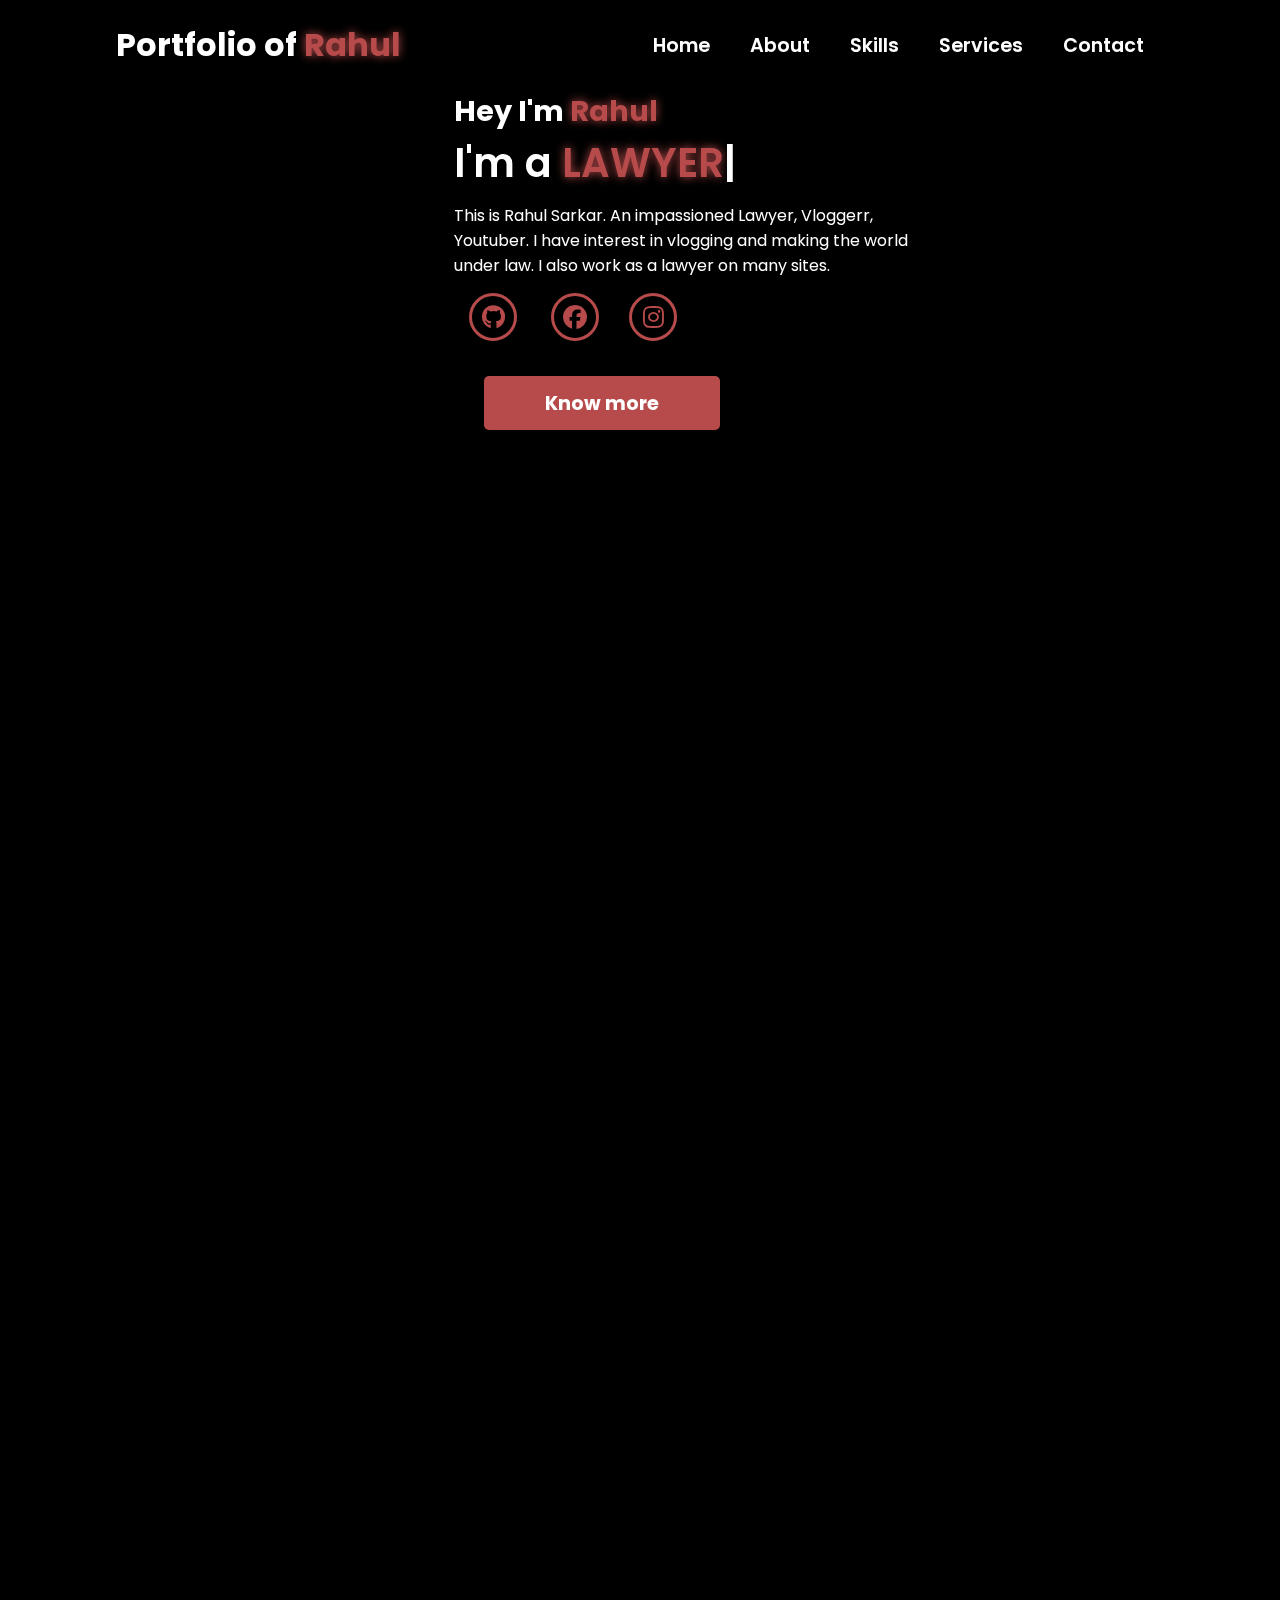
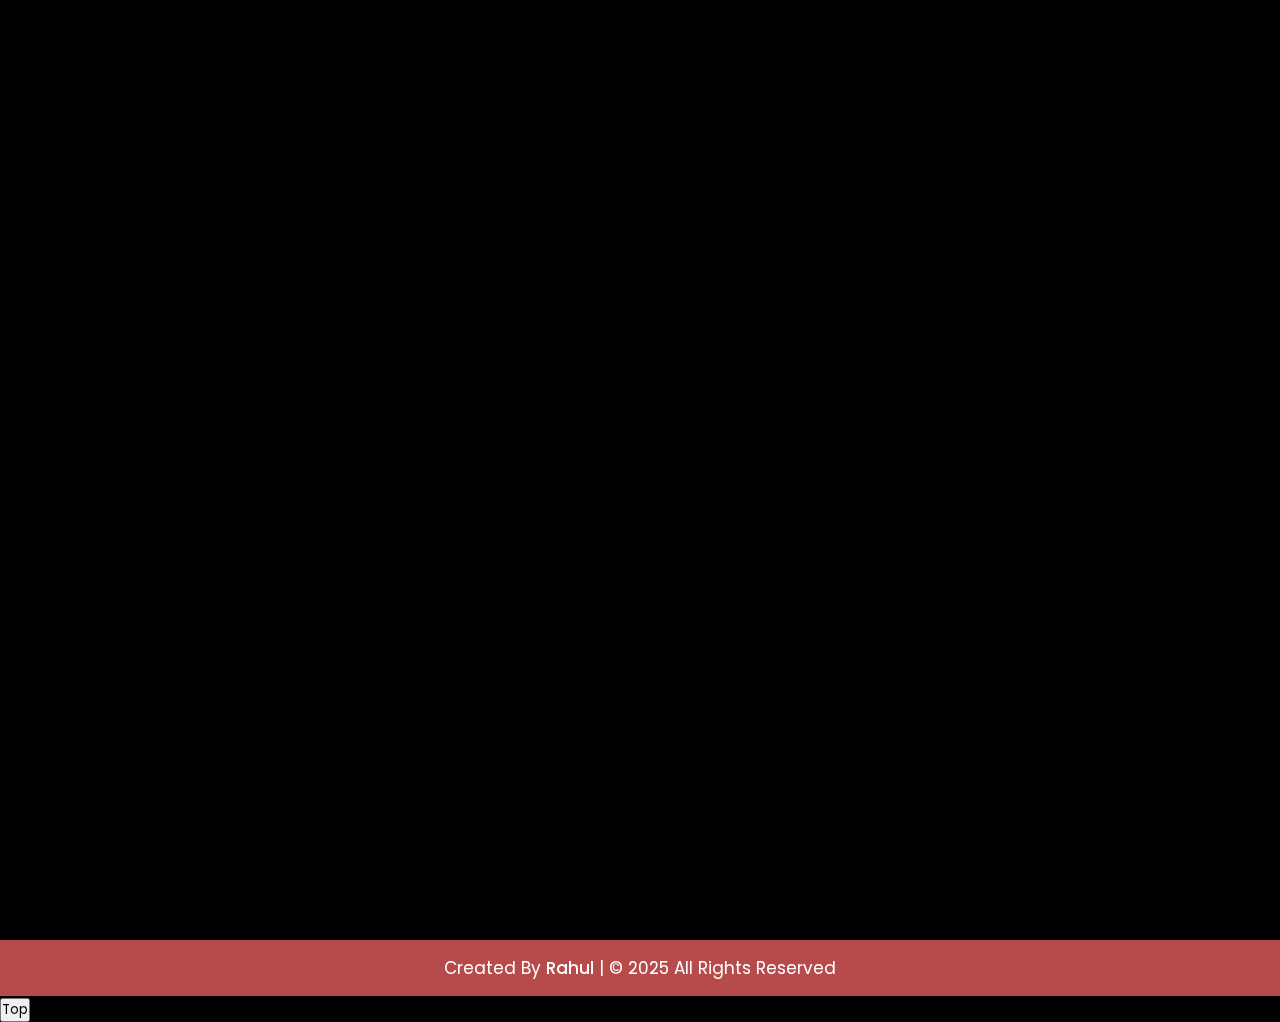
<file: index.html>
<!DOCTYPE html>
<html lang="en" dir="ltr">
  <head>
    <meta charset="UTF-8" />
    <meta name="viewport" content="width=device-width, initial-scale=1.0" />
    <meta name="description" content="Rahul Sarkar's Portfolio Website showcasing law, vlogging and photography with services.." />
    <meta name="keywords" content="Advocate Rahul Sarkar, Lawyer Rahul Sarkar, Vlogger Rahul Sarkar, Rahul Sarkar, adv-rahulsarkar, Rahul Sarkar Lawyer, LLB Rahul Sarkar" />
    <meta name="author" content="Rahul Sarkar" />
    <title>Rahul's Portfolio Website</title>
    <link rel="stylesheet" href="style.css" />
    <link rel="stylesheet" href="https://cdnjs.cloudflare.com/ajax/libs/font-awesome/6.5.2/css/all.min.css" />
    <link rel="stylesheet" href="https://unpkg.com/aos@next/dist/aos.css" />
  </head>
  <body>
  <!-- navgaition menu -->
  <nav>
    <div class="nav-container">
      <div class="logo" data-aos="zoom-in" data-aos-duration="1100">
        Portfolio of <span>Rahul</span>
      </div>
      <div class="links">
        <div class="link" data-aos="fade-up" data-aos-duration="1100" data-aos-delay="100"><a href="#home">Home</a></div>
        <div class="link" data-aos="fade-up" data-aos-duration="1100" data-aos-delay="200"><a href="#about">About</a></div>
        <div class="link" data-aos="fade-up" data-aos-duration="1100" data-aos-delay="300"><a href="#skills">Skills</a></div>
        <div class="link" data-aos="fade-up" data-aos-duration="1100" data-aos-delay="400"><a href="#services">Services</a>
        </div>
        <div class="link" data-aos="fade-up" data-aos-duration="1100" data-aos-delay="500"><a href="#contact">Contact</a></div>
      </div>
      <i class="fa-solid fa-bars hamburg" onclick="hamburg()"></i>
    </div>
    <div class="dropdown">
      <div class="links">
        <a href="#home">Home</a>
        <a href="#about">About</a>
        <a href="#skills">Skills</a>
        <a href="#services">Service</a>
        <a href="#contact">Contact</a>
        <i class="fa-solid fa-xmark cancel" onclick="cancel()"></i>
      </div>
    </div>
  </nav>
  <section id="home">
    <div class="main-container">
      <div class= data-aos="zoom-in" data-aos-duration="2500">
      
      </div>
      <div class="content">
        <h1 data-aos="fade-left" data-aos="fade-left" data-aos-duration="1100" data-aos-delay="700">Hey I'm
          <span>Rahul</span></h1>
        <div class="typewriter" data-aos="fade-right" data-aos-duration="1100" data-aos-delay="900">I'm a <span
            class="typewriter-text"></span><label for="">|</label></div>
        <p data-aos="flip-up" data-aos-duration="1100" data-aos-delay="1100">This is Rahul Sarkar. An impassioned Lawyer, Vloggerr, Youtuber. I have interest in vlogging and making the world under law. I also work as a lawyer on many sites.</p>
        <div class="social-links">
          <a href="https://github.com/adv-rahulsarkar" data-aos="zoom-out" data-aos-duration="1100" data-aos-delay="1300"><i
              class="fa-brands fa-github"></i></a>
          <a href="https://www.facebook.com/share/19Fyu5itLU/" data-aos="fade-up" data-aos-duration="1100" data-aos-delay="1400"><i
              class="fa-brands fa-facebook"></i></a
              <a href="https://www.instagram.com/rahul_s1176?igsh=MWhmdWM3cHV3Y3AyaQ==" data-aos="fade-up" data-aos-duration="1100" data-aos-delay="1600"><i
                class="fa-brands fa-instagram"></i></a>
              
                  
        </div>
        <div class="btn" data-aos="zoom-in-left" data-aos-duration="1100" data-aos-delay="1700">
          <button onclick="window.location.href='https://advocate-sarkar-portfolio.lovable.app/'">Know more </button>
        </div>
      </div>
    </div>
  </section>


  <!-- About Section Start -->

  <section class="about" id="about">
    <div class="content">
      <div class="title" data-aos="fade-up" data-aos-duration="1100"><span>Who is Rahul?</span></div>
      <div class="about-details">
        <div class="left" data-aos="fade-right" data-aos-duration="1100" data-aos-delay="100">
          <img src="main1.jpg" alt="" />
        </div>
        <div class="right">
          <div class="topic" data-aos="fade-left" data-aos-duration="1100" data-aos-delay="200">My Background
          </div>
          <p data-aos="fade-right" data-aos-duration="1100" data-aos-delay="400">I am a boy from a small town of West Bengal with skils like Lawyer, Spoken English, Photography, Vlogging etc. I have also worked as a Lawyer. I have also worked as a Digital Marketing Trainer.
          </p>
          <div class="topic" data-aos="fade-left" data-aos-duration="1100" data-aos-delay="200">My Education
          </div>
          <p data-aos="fade-right" data-aos-duration="1100" data-aos-delay="400">My first school is situated in our locality. Then I moved to a local High School where I compeleted my higher secondary education. And now am completing my 5 years of LLB course from 2020 to 2025</p>
        </div>
      </div>
    </div>
  </section>


  <!-- My Skill Section Start -->
  <section class="skills" id="skills">
    <div class="content">
      <div class="title" data-aos="fade-up" data-aos-duration="1100"><span>My Skills</span></div>
      <div class="skills-details">
        <div class="text">
          <div class="topic" data-aos="fade-right" data-aos-duration="1100" data-aos-delay="100">Skills Reflects Our
            Knowledge</div>
          <p data-aos="flip-down" data-aos-duration="1100" data-aos-delay="200">I am a Lawyer now. I know law fundamentals and deep knowledge.I have also skils of Photography, scripting and making videos.</p>
          <div class="experience" data-aos="zoom-in" data-aos-duration="1100" data-aos-delay="300">
            <div class="num">5</div>
            <div class="exp">
              Years Of <br />
              Experience
            </div>
          </div>
        </div>
        <div class="boxes">
          <div class="box" data-aos="zoom-in" data-aos-duration="1100" data-aos-delay="400">
            <div class="topic">LLB</div>
            <div class="per">95%</div>
          </div>
          <div class="box" data-aos="zoom-in" data-aos-duration="1100" data-aos-delay="500">
            <div class="topic">Spoken English</div>
            <div class="per">90%</div>
          </div>
          <div class="box" data-aos="zoom-in" data-aos-duration="1100" data-aos-delay="600">
            <div class="topic">Vlogging</div>
            <div class="per">60%</div>
          </div>
          <div class="box" data-aos="zoom-in" data-aos-duration="1100" data-aos-delay="700">
            <div class="topic">Photography</div>
            <div class="per">80%</div>
          </div>
       
     </div>
      </div>
    </div>
  </section>

  <!-- My Services Section Start -->
  <section class="services" id="services">
    <div class="content">
      <div class="title" data-aos="fade-up" data-aos-duration="1100"><span>My Services</span></div>
      <div class="boxes">
        <div class="box" data-aos="fade-right" data-aos-duration="1100" data-aos-delay="100">
          <div class="icon">
            <i class="fas fa-desktop"></i>
          </div>
          <div class="topic">Lawyer</div>
          <p?</p>
        </div>
        <div class="box" data-aos="fade-up" data-aos-duration="1100" data-aos-delay="100">
          <div class="icon">
            <i class="fas fa-paint-brush"></i>
          </div>
          <div class="topic">Photography</div>
          
        </div>
        <div class="box" data-aos="fade-left" data-aos-duration="1100" data-aos-delay="100">
          <div class="icon">
            <i class="fas fa-chart-line"></i>
          </div>
          <div class="topic">Digital Marketing</div>
         
        </div>
        <div class="box" data-aos="fade-right" data-aos-duration="1100" data-aos-delay="300">
          <div class="icon">
            <i class="fab fa-android"></i>
          </div>
          <div class="topic">Vlogging</div>
          
        </div>
        <div class="box" data-aos="fade-down" data-aos-duration="1100" data-aos-delay="300">
          <div class="icon">
            <i class="fas fa-camera-retro"></i>
          </div>
          <div class="topic">Creating Content</div>
          
        </div>
        <div class="box" data-aos="fade-left" data-aos-duration="1100" data-aos-delay="400">
          <div class="icon">
            <i class="fas fa-tablet-alt"></i>
          </div>
          <div class="topic">Communication</div>
          
            
        </div>
      </div>
    </div>
  </section>

  <!-- Contact Me section Start -->
  <section class="contact" id="contact">
    <div class="content">
      <div class="title" data-aos="fade-up" data-aos-duration="1100"><span>Contact Me</span></div>
      <div class="text">
        <div class="topic" data-aos="fade-right" data-aos-duration="1100" data-aos-delay="200">Have Any Work?</div>
        <p data-aos="fade-left" data-aos-duration="1100" data-aos-delay="400">Lorem ipsum dolor sit amet, consectetur
          adipisicing elit. Ipsam neque ipsum corrupti dolores, facere numquam voluptate aspernatur sit perferendis qui
          nisi modi! Recusandae deserunt consequatur voluptatibus alias repellendus nobis eligendi.</p>
        <div class="button" data-aos="fade-up" data-aos-duration="1100" data-aos-delay="600">
          <button onclick="window.location.href='https://wa.link/hwsblp'">Chat</button>
        </div>
      </div>
    </div>
  </section>

  <!-- Footer Section Start -->
  <footer>
    <div class="text">
      <span>Created By <a href="#">Rahul</a> | &#169; 2025 All Rights Reserved</span>
    </div>
  </footer>

  <button onclick="topFunction()" id="topBtn" title="Go to top">Top</button>

  <script src="script.js"></script>
  <script src="https://unpkg.com/aos@next/dist/aos.js"></script>
  <script>
    AOS.init({ offset: 0 });

    // Get the button
    let mybutton = document.getElementById("topBtn");

    // When the user scrolls down 20px from the top of the document, show the button
    window.onscroll = function() {scrollFunction()};

    function scrollFunction() {
      if (document.body.scrollTop > 20 || document.documentElement.scrollTop > 20) {
        mybutton.style.display = "block";
      } else {
        mybutton.style.display = "none";
      }
    }

    // When the user clicks on the button, scroll to the top of the document
    function topFunction() {
      document.body.scrollTop = 0;
      document.documentElement.scrollTop = 0;
    }
  </script>
</body>

        </html>
</file>
<file: style.css>
/* Google Font CDN Link */
@import url('https://fonts.googleapis.com/css2?family=Poppins:wght@400;500;600;700&family=Ubuntu:wght@400;500;700&display=swap');
*{
  margin: 0;
  padding: 0;
  box-sizing: border-box;
  font-family: 'Poppins', sans-serif;
  text-decoration: none;
  scroll-behavior: smooth;
}

body{
  width: 100%;
  height: auto;
  background-color: black;
  overflow-x: hidden;
}

/* Custom Scroll Bar CSS */
::-webkit-scrollbar {
    width: 10px;
}
::-webkit-scrollbar-track {
    background: #f1f1f1;
}
::-webkit-scrollbar-thumb {
    background: #b74b4b;
    border-radius: 12px;
    transition: all 0.3s ease;
}

::-webkit-scrollbar-thumb:hover {
    background: #b74b4b;
}
/* navbar styling */
nav{
  width: 100%;
  height: 10vh;
  
}

.nav-container{
  width: 100%;
  height: 100%;
  display: flex;
  justify-content: space-around;
  align-items: center;
}

.logo{
  color: white;
  font-size: 2rem;
  font-weight: bold;
}

.logo span{
  color: #b74b4b;
  text-shadow: 0 0 10px #b74b4b;
}

.hamburg,
.cancel{
  cursor: pointer;
  position: absolute;
  right: 15px;
  top: 10px;
  color: white;
  opacity: 0;
  pointer-events: none;
  font-size: clamp(2.5rem, 0.5rem + 5vw, 3rem);
}

.nav-container .links{
  display: flex;
}

.nav-container .links a{
  position: relative;
  font-size: 1.2rem;
  color: white;
  margin: 0 20px;
  text-decoration: none;
  font-weight: 550;
  transition: 0.3s linear;
}

.nav-container .links a::before{
  position: absolute;
  content: "";
  bottom: -3px;
  left: 0;
  width: 0%;
  height: 3px;
  background-color: #b74b4b;
  transition: 0.2s linear;
}

.nav-container .links a:hover::before{
  width: 100%;
}

.nav-container .links a:hover{
  color: #b74b4b;
}

.dropdown{
  z-index: 100;
  position: absolute;
  top: 0;
  transform: translateY(-500px);
  width: 100%;
  height: auto;
  backdrop-filter: blur(4px) brightness(40%);
  box-shadow:  0 0 20px black;
  transition: 0.2s linear;
}

.dropdown .links a{
  display: flex;
  color: white;
  text-decoration: none;
  justify-content: center;
  padding: 15px 0;
  align-items: center;
  transition: 0.2s linear;
}

.dropdown .links a:hover{
  background-color: #b74b4b;
}

section{
  width: 100%;
  min-height: 90vh;
}

section .main-container{  

  display: flex;
  justify-content:space-between ;
  padding-left: 100px;
  align-items: center;
}

.main-container .image{
  width: 500px;
  height: 80vh;
  border-radius: 100%;
  overflow: hidden;
  box-shadow: 0 0 50px #b74b4b;
}

.main-container .image img{
  width: 100%;
}

.main-container .image:hover{
  animation: animate 1.5s ease-in-out infinite;
}

@keyframes animate {
  0%{
      scale: 1;
  }
  
  50%{
      scale: 1.05;
  }
  
  100%{
      scale: 1;
  }
}

.main-container .content{
  color: white;
  width: 40%;
}

.content h1{
  font-size: clamp(1rem, 1rem + 5vw, 1.8rem);
}

.content h1 span{
  color: #b74b4b;
  text-shadow: 0  0 10px #b74b4b;
}

.content .typewriter{
  font-size: clamp(1rem, 1rem + 5vw, 2.5rem);
  font-weight: 600;
}

.content .typewriter-text{
  color: #b74b4b;
  text-shadow: 0 0 10px #b74b4b;
}

.content p{
  font-size: clamp(0.4rem , 0.2rem + 9vw, 1rem);
  margin: 10px 0;
}

.social-links i{
  display: inline-flex;
  justify-content: center;
  align-items: center;
  width: 3rem;
  height: 3rem;
  background-color: transparent;
  border: 0.2rem solid #b74b4b;
  border-radius: 50%;
  color: #b74b4b;
  margin: 5px 15px;
  font-size: 1.5rem;
  transition: 0.2s linear;
}

.social-links i:hover{
  scale: 1.3;
  color: black;
  background-color: #b74b4b;
  filter: drop-shadow(0 0 10px #b74b4b);
}

.content button{
  width: 50%;
  height: 6vh;
  margin: 30px;
  background-color: #b74b4b;
  color: white;
  border: none;
  outline: none;
  font-size: 120%;
  font-weight: 700;
  border-radius: 5px;
  transition: 0.2s linear;
}

.content button:hover{
  scale: 1.1;
  color: #b74b4b;
  border: 2px solid #b74b4b;
  background-color: transparent;
  font-weight: 700;
  box-shadow: 0 0 40px #b74b4b;
}

/* About Section Styling */
/* Those Elements Where We Have Apply Same CSS,
I'm Selecting Directly 'Section Tag' and 'Class'  */

  section .content{
    width: 80%;
    margin: 0px auto;
    font-family: 'Poppins', sans-serif;
    }
  .about .about-details{
    display: flex;
    justify-content: space-between;
    align-items: center;
    }
  section .title{
      display: flex;
      justify-content: center;
      margin-bottom: 40px;
  }
  section .title span{
    color: white;
    font-size: 30px;
    font-weight: 600;
    position: relative;
    padding-bottom: 8px;
  }
  section .title span::before,
  section .title span::after{
    content: '';
    position: absolute;
    height: 3px;
    width: 100%;
    background: #b74b4b;
    left: 0;
    bottom: 0;
  }
  section .title span::after{
    bottom: -7px;
    width: 70%;
    left: 50%;
    transform: translateX(-50%);
  }
  .about .about-details .left{
    width: 45%;
  }
  .about .left img{
    height: 400px;
    width: 400px;
    object-fit: cover;
    border-radius: 12px;
  }
  .about-details .right{
    width: 55%;
  }
  section  .topic{
    color: white;
    font-size: 25px;
    font-weight: 500;
    margin-bottom: 10px;
  }
  .about-details .right p{
    text-align: justify;
  color: white;
  }
  section .button{
    margin: 16px 0;
}
section .button button{
  outline: none;
  padding: 8px 16px;
  border-radius: 4px;
  font-size: 25px;
  font-weight: 400;
  background: #b74b4b;
  color: #fff;
  border: 2px solid transparent;
  cursor: pointer;
  transition: all 0.4s ease;
  }
  section .button button:hover{
    border-color: #b74b4b;
    background-color: #fff;
    color: #b74b4b;
  }
  
  .skills{
    background: black;
    }
  .skills .content{
    padding: 40px 0;
  }
  .skills .skills-details{
    display: flex;
    justify-content: space-between;
    align-items: center;
 }
 .skills-details .text{
   width: 50%;
   }
   .skills-details p{
     color: white;
     text-align: justify;
     }
     .skills .skills-details .experience{
       display: flex;
       align-items: center;
       margin: 0 10px;
       }
.skills-details .experience .num{
  color: white;
  font-size: 80px;
}
.skills-details .experience .exp{
  color: white;
  margin-left: 20px;
  font-size: 18px;
  font-weight: 500;
  margin: 0 6px;
}
.skills-details .boxes{
  width: 45%;
  display: flex;
  flex-wrap: wrap;
  justify-content: space-between;
}
.skills-details .box{
  width: calc(100% / 2 - 20px);
  margin: 20px 0;
}
.skills-details .boxes .topic{
  font-size: 20px;
  color: #b74b4b;
}
.skills-details .boxes .per{
  font-size: 60px;
  color: #b74b4b;
}

.services .boxes{
  display: flex;
  flex-wrap: wrap;
  justify-content: space-between;
}
.services .boxes .box{
  margin: 20px 0;
  width: calc(100% / 3 - 20px);
  text-align: center;
  border-radius: 12px;
  padding: 30px 10px;
  box-shadow: 0 5px 10px rgba(0, 0, 0, 0.12);
  cursor: default;
  color: white  ;
  transition: all 0.4s ease;
}
.services .boxes .box:hover{
  background: #b74b4b;
  color: #fff;
}
.services .boxes .box .icon{
  height: 50px;
  width: 50px;
  background: #b74b4b;
  border-radius: 50%;
  text-align: center;
  line-height: 50px;
  font-size: 18px;
  color: #fff;
  margin: 0 auto 10px auto;
  transition: all 0.4s ease;
}
.boxes .box:hover .icon{
  background-color: #fff;
  color: #b74b4b;
}
.services .boxes .box:hover .topic,
.services .boxes .box:hover p{
  color: white;
  transition: all 0.4s ease;
}
.services .boxes .box:hover .topic,
.services .boxes .box:hover p{
  color: #fff;
}
/* Contact Me CSS */
.contact{
  background: black;
}
.contact .content{
  margin: 0 auto;
  padding: 30px 0;
}
.contact .text{
  width: 80%;
  text-align: center;
  margin: auto;
}

footer{
  background: #b74b4b;
  padding: 15px 0;
  text-align: center;
  font-family: 'Poppins', sans-serif;
}
footer .text span{
  font-size: 17px;
  font-weight: 400;
  color: #fff;
}
footer .text span a{
  font-weight: 500;
  color: #FFF;
}
footer .text span a:hover{
  text-decoration: underline;
}
.scroll-button a{
  position: fixed;
  bottom: 20px;
  right: 20px;
  color: #fff;
  background: #b74b4b;
  padding: 7px 12px;;
  font-size: 18px;
  border-radius: 6px;
  box-shadow: rgba(0, 0, 0, 0.15);
  display: none;
}


@media (max-width: 1000px) {
  .about .about-details{
    justify-content: center;
    flex-direction: column;
  }
  .about .about-details .left{
    display: flex;
    justify-content: center;
    width: 100%;
  }
  .about-details .right{
    width: 90%;
    margin: 40px 0;
  }
  .services .boxes .box{
    margin: 20px 0;
    width: calc(100% / 2 - 20px);
  }
}

@media (max-width: 900px) {
  .about .left img{
    height: 350px;
    width: 350px;
  }
}

@media (max-width: 968px) {

  nav .logo{
    position: absolute;
    top: 16px;
    left: 15px;
    font-size: 1.5rem;
}

  section .main-container {
    padding-left: 0px;
    display: flex;
    flex-direction: column;
  }
  
  .nav-container .links{
    display: none;
  }
  
  .hamburg,
  .cancel{
    opacity: 1;
    pointer-events: visible;
  }
  
  .main-container .content{
    margin-top: 20px;
      width: 80%;
  }
  
  .social-links i{
    width: 2.5rem;
    height: 2.5rem;
    font-size: 1.5rem;
  }
  
  .main-container .image{
    z-index: -1;
    width: 50%;
      height: 60%;
  }
  
  .skills .skills-details{
    align-items: center;
    justify-content: center;
    flex-direction: column;
  }
  .skills-details .text{
    width: 100%;
    margin-bottom: 50px;
  }
  .skills-details .boxes{
    justify-content: center;
    align-items: center;
    width: 100%;
  }
  .services .boxes .box{
    margin: 20px 0;
    width: 100%;
  }
  .contact .text{
    width: 100%;
}
}

@media (max-width: 500px){
  main-container .image{
        width: 50%;
        height: 60%;
        margin-bottom: 0px;
    }
    
    .main-container .content{
        width: 80%;
    }
    
    .main-container button{
        margin-top: 15px;
    }
  
  .skills-details .boxes .per{
    font-size: 50px;
    color: #b74b4b;
  }
}
</file>
